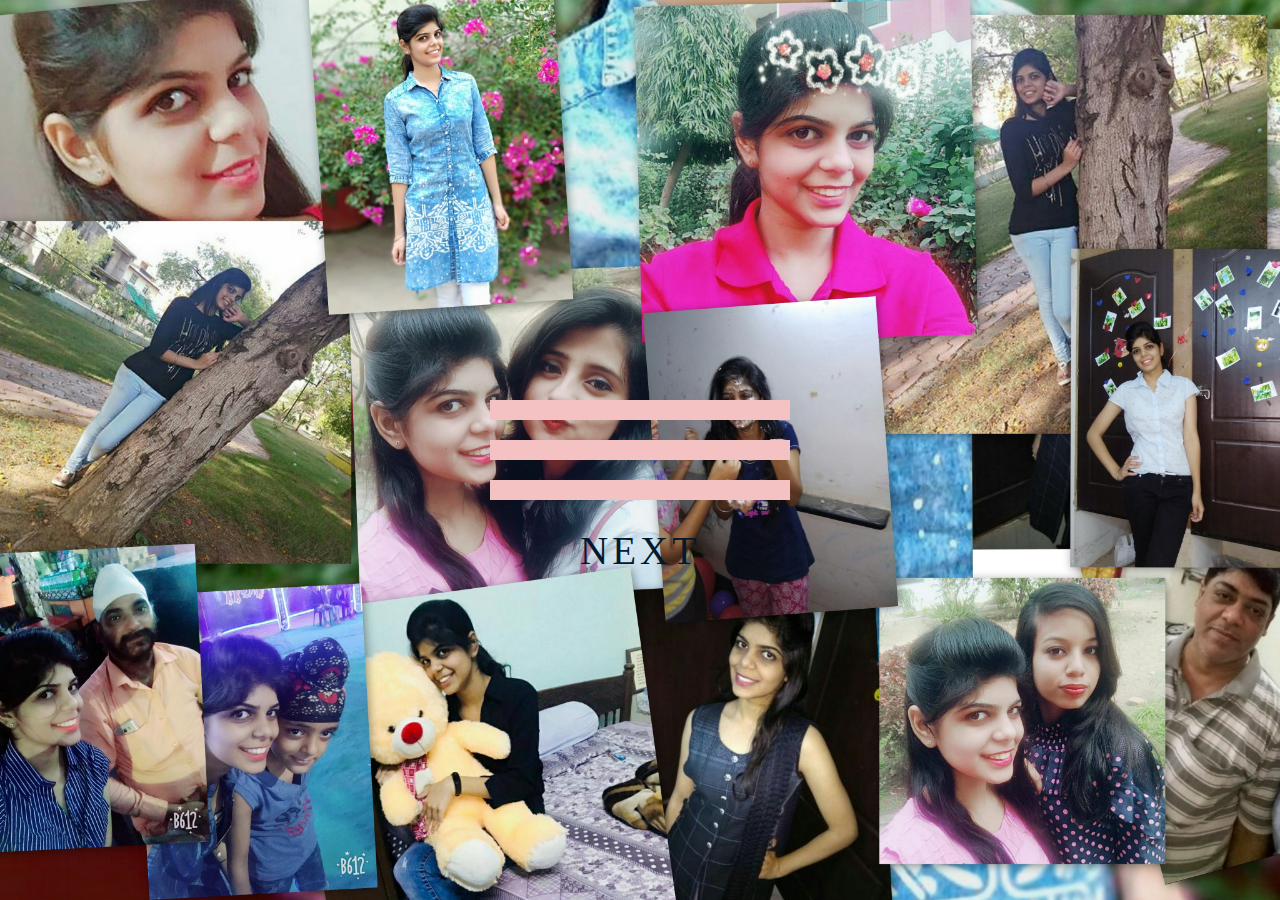
<file: index.html>
<!DOCTYPE html>

<html>
<head>
    <meta charset="utf-8" />
    <meta name="viewport" content="width=device-width, initial-scale=1.0">
    <title>HappyBirthday</title>
    <link rel="shortcut icon" href="">
    <link rel="stylesheet" type="text/css" href="page1.css">
    <link rel="stylesheet" href="https://use.fontawesome.com/releases/v5.5.0/css/all.css">
</head>
<body>
  
    <audio autoplay>
        <source src="m.mp3" type="audio/mpeg">
    </audio>
    <div class="menu-place">
        <div class="menu-but">
            <input type="checkbox" id="menu-check" />
            <label for="menu-check" class="menu-label">
                <div class="menu-text"></div>
            </label>
        </div>
    </div>
    <div class="button">
        <a href="page3.html">
          <span></span>
          <span></span>
          <span></span>
          <span></span>
        NEXT
        </a>
    </div>

</body>
</html>
</file>
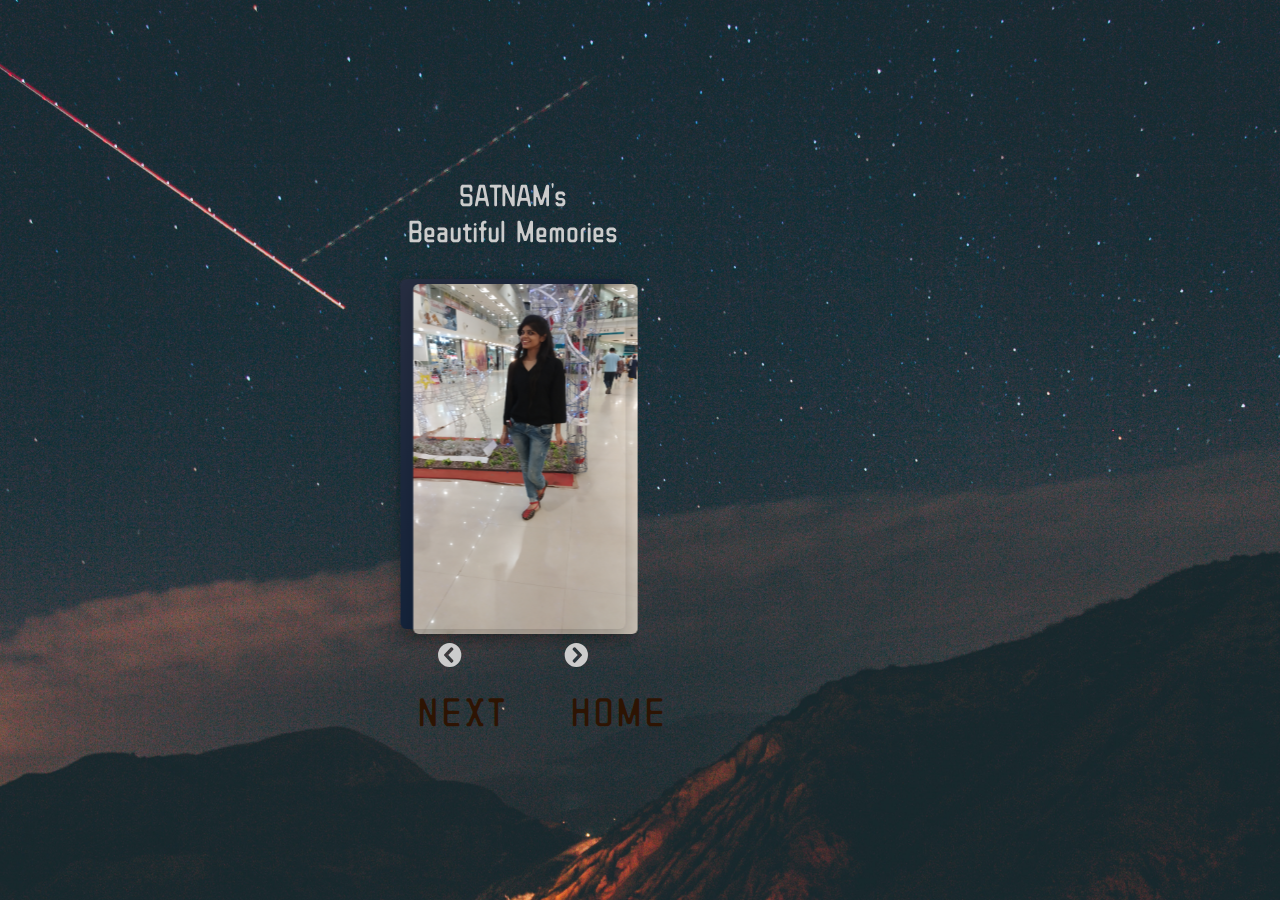
<file: next1.html>
<!DOCTYPE html>

<html>
<head>
    <meta charset="utf-8" />
    <meta name="viewport" content="width=device-width, initial-scale=1.0">
    <title>HappyBirthday</title>
    <link rel="shortcut icon" href="">
    <link rel="stylesheet" type="text/css" href="page2.css">
    <meta name="viewport" content="width=device-width, initial-scale=1">
    <link rel="stylesheet" href="https://use.fontawesome.com/releases/v5.7.2/css/all.css">
</head>
<body onkeydown="keyFunction(event)">
    
    
    <!-- <audio autoplay>
        <source src="m.mp3" type="audio/mpeg">
    </audio> -->


    <div class="container">
        
       
       
        <h2>SATNAM's <br />Beautiful Memories</h2>

        <!-- image 1 -->
        <div id="cardBox_1">
            <div class="card" onclick="transFunction()">
                <div class="front word1_front"><img src="s1.jpg"></div>
            </div>

            <div class="card" onclick="transFunction()">
                <div class="back word1_back">
                    Ok, I think you must be remembering this day.<br>
                    Iss din tumahara 50,000 aaya tha scholarship ka .<br>
                    Jiske liye tum bahut roye bhi aur paresan bhi the. <br>
                    After that crying face, this smile was wonderful.
                    <br><br>

                </div>
            </div>
        </div>

        <!-- image 2 -->
        <div id="cardBox_2">
            <div class="card" onclick="transFunction()">
                <div class="front word1_front"><img src="s2.jpg"></div>
            </div>

            <div class="card" onclick="transFunction()">
                <div class="back word1_back">
                  Again, this was the pic of your first bday of college life.<br><br>
                  I still remember that how awesome was the day for you.<br><br>
                  All the preperation and decoration your roommate and your fiend's did for you.
                  <br><br>This day again brought a smile on your preety face.<br><br>
                  #firstBdayCollegeLife

                </div>
            </div>
        </div>

        <!-- image 3 -->
        <div id="cardBox_3">
            <div class="card" onclick="transFunction()">
                <div class="front word1_front"><img src="s3.jpg"></div>
            </div>

            <div class="card" onclick="transFunction()">
                <div class="back word1_back">
                    This day you dress up in taditional.<br>
                    I think not on demand<br>
                    You were looking Gorgeous
                    <br><br>
                    #traditonalDress<br>
                    #sunday
                 
                </div>
            </div>
        </div>

        <!-- image 4 -->
        <div id="cardBox_4">
            <div class="card" onclick="transFunction()">
                <div class="front word1_front"><img src="s4.jpeg"></div>
            </div>

            <div class="card" onclick="transFunction()">
                <div class="back word1_back">
                   As always this honest smile on your face makes you look like the cold pleasant wind in polar areas.
                   <br><br>
                   Literally you are looking damm beautiful.
                   <br>
                   And this is the one of my best pic of yours<br><br>
                   #lookingBeautiful  

                </div>
            </div>
        </div>

        <!-- image 5 -->
        <div id="cardBox_5">
            <div class="card" onclick="transFunction()">
                <div class="front word1_front"><img src="s5.jpg"></div>
            </div>

            <div class="card" onclick="transFunction()">
                <div class="back word1_back">
                   Nothing new to say for  this wonderful look<br>
                   Your traditional look has always been the perfect look of yours.
                   <br>Your beatiful smile and traditional dress both together is like the combination of programming and datastructure .<br><br>
                   #traditonalDress<br>
                   #beautifulSmile
                </div>
            </div>
        </div>

        <!-- image 6 -->
        <div id="cardBox_6">
            <div class="card" onclick="transFunction()">
                <div class="front word1_front"><img src="s6.jpg"></div>
            </div>

            <div class="card" onclick="transFunction()">
                <div class="back word1_back">
                    Again one of the memorable day.<br>
                    Your second birthday in college lyf.<br>
                    This cake was looking like you as if cake was also saying HappyBirthday Satnam.<br>
                    Although the exam pressure was on.<br><br>
                    #secondBirthdayCollegeLyf
                    #examPressureOn              
                </div>
            </div>
        </div>

        <!-- image 7 -->
        <div id="cardBox_7">
            <div class="card" onclick="transFunction()">
                <div class="front word1_front">
                    <img src="s7.jpg">
                </div>
            </div>

            <div class="card" onclick="transFunction()">
                <div class="back word1_back">
                    This pic doesn't have any memory related to me.<br>
                    Here, I just want to say that your smile is so pure and beautiful plzz maintain it.<br>
                    Just look at you in this pic only, click and look at you, how honest your smile is, it rflects your pure soul and I must say that an honest smile never needs  reason.
                    <br><br>#beautifulSmile<br>#pureSoul
                 </div>
            </div>
        </div>


        <i id="back_arrow" onclick="backFunction()" class="fas fa-chevron-circle-left"></i>
        <i id="next_arrow" onclick="nextFunction()" class="fas fa-chevron-circle-right"></i>
    </div>

    <script>
        
        let box = document.querySelectorAll(".card");
        function transFunction() {
            var i;
            for (i = 0; i < box.length; i++) {
                box[i].classList.toggle("active");
            }
        }
        function keyFunction(e) {
            var i;
            for (i = 0; i < box.length; i++) {
                if (e.keyCode == 38) {
                    box[i].classList.add("active");
                }
                if (e.keyCode == 40) {
                    box[i].classList.remove("active");
                }
            }
            if (e.keyCode == 39) {
                nextFunction()
            }
            if (e.keyCode == 37) {
                backFunction()
            }
        };

        let n = 0;
        function nextFunction() {
            let i;
            n = n - 275;
            if (n <= (-275)*(box.length/2)) {
                n = (-275)*(box.length/2);
            }
            for (i = 0; i < box.length; i++) {
                box[i].style.marginLeft = n + "px";
            }
        }

        function backFunction() {
            let i;
            console.log(box.length)
            n = n + 275;
            if (n > 0) {
                n = 0;
            }
            for (i = 0; i < box.length; i++) {
                box[i].style.marginLeft = n + "px";
            }
        }



    </script>
     <div class="button">
        <a href="page4.html">
         
        NEXT
        </a>
        <a href="index.html">
         HOME
    
        </a>
        
    </div>

</body>
</html>
</file>
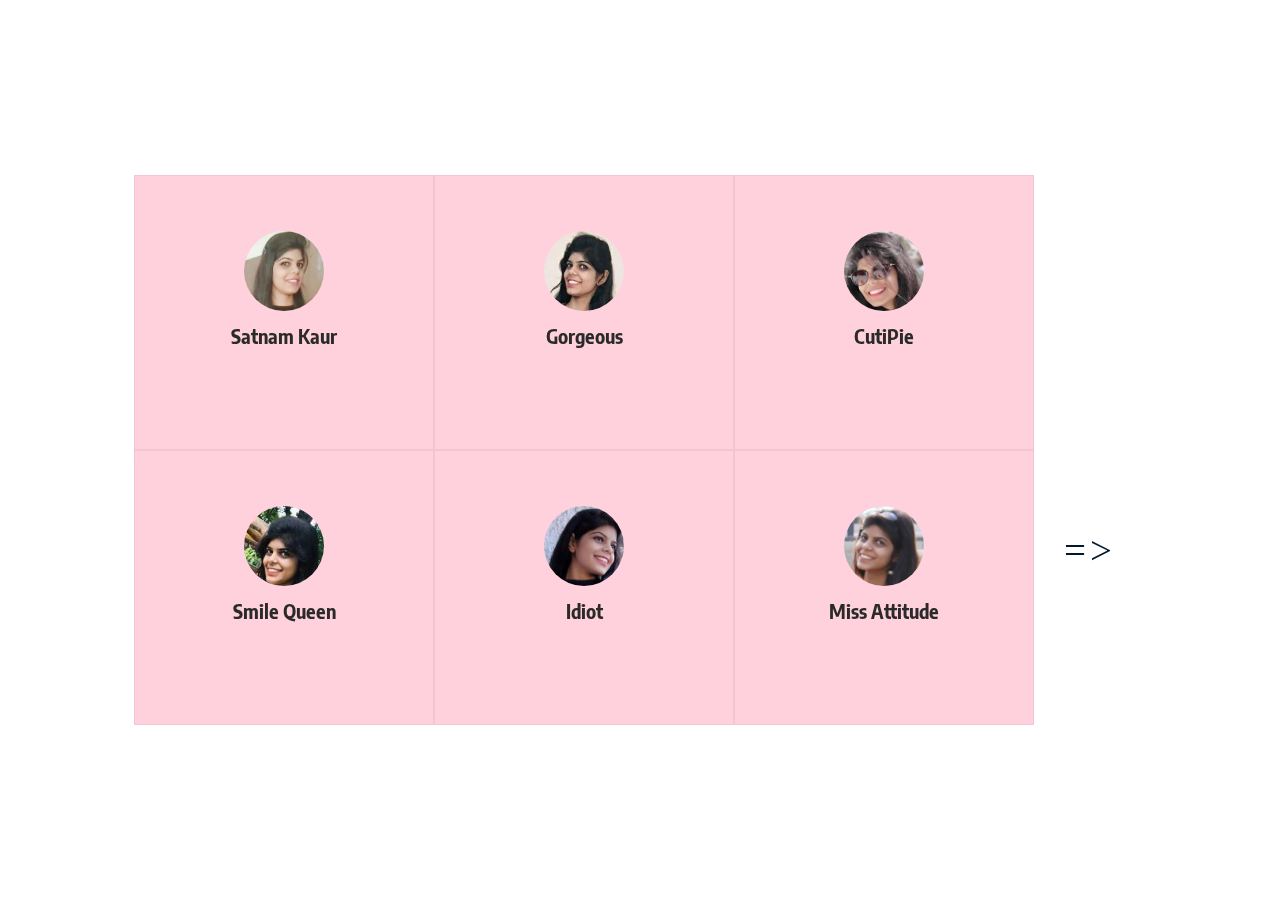
<file: page4.html>
<!DOCTYPE html>

<html>
<head>
    <meta charset="utf-8" />
    <title>HappyBirythday</title>
    <link rel="stylesheet" type="text/css" href="page4.css">
    <meta name="viewport" content="width=device-width, initial-scale=1">
    <link rel="stylesheet" href="https://use.fontawesome.com/releases/v5.7.2/css/all.css">
</head>
<body>


    <div class="container">    
        
        <div class="box" id="box_1">
            <div class="front" onclick="frontFunction()">
                <div class="profile_photo p1"></div>
                <h2 class="full_name">Satnam Kaur</h2>
                
                <ul class="social">
                    <li>SMART</li>
                </ul>
            </div>
            <div class="back" onclick="backFunction()">
                <h2>Satnam Kaur</h2>
                <p class="info">
                  Wishing you many many happy returns
                  of the day to you SATNAM. May GOD bless
                  you with all the love and care you deserve. I wish that all your dream comes true<br>
                  #happyBirthdayMissKaur
                </p>
            </div>
        </div>

       
        <div class="box" id="box_2">
            <div class="front" onclick="frontFunction()">
                <div class="profile_photo p2"></div>
                <h2 class="full_name">Gorgeous</h2>
                <ul class="social">
                    <li>INTILLIGENT</li>
                </ul>
            </div>
            <div class="back" onclick="backFunction()">
                <h2>Gorgeous</h2>
                <p class="info">
                    Don’t ever change! Stay as amazing as you are.May this special day bring you endless joy and tons of precious memories!. The joy is in the air because your special day is here!<br>
                    #happyBirthdayGorgeous
                </p>
            </div>
        </div>

       
        <div class="box" id="box_3">
            <div class="front" onclick="frontFunction()">
                <div class="profile_photo p3"></div>
                <h2 class="full_name">CutiPie</h2>
                
                <ul class="social">
                    <li>CUTE</li>
                  
                </ul>
            </div>
            <div class="back" onclick="backFunction()">
                <h2>CutiPie</h2>
                <p class="info">
                    Let your all the dreams to be on fire and light your birthday candles with that. This day, you need to float with lots of smiles on your lovely face. <br>
                    #happyBirthdayCutiePie
                    
                </p>
            </div>
        </div>

        
        <div class="box" id="box_4">
            <div class="front" onclick="frontFunction()">
                <div class="profile_photo p4"></div>
                <h2 class="full_name">Smile Queen</h2>
                
                <ul class="social">
                    <li>CARING</li>
                   
                </ul>
            </div>
            <div class="back" onclick="backFunction()">
                <h2>Smile Queen</h2>
                <p class="info">
                    Wishing you greatest birthday ever, full of love and joy from the moment you open your eyes in the morning until you sleep for the night.
                    You know what did little birdie saying today to you?  Oh! It said it is your birthday today<br>
                    #happyBirthdaySmileQueen
                </p>
            </div>
        </div>

        
        <div class="box" id="box_5"">
            <div class="front" onclick="frontFunction()">
                <div class="profile_photo p5"></div>
                <h2 class="full_name">Idiot</h2>
                
                <ul class="social">
                    <li>POSER</li>
                
                </ul>
            </div>
            <div class="back" onclick="backFunction()">
                <h2>Idiot</h2>
                <p class="info">
                    You are another year older. Have a blast! Wishing you the best of the best!. May this birthday of yours mark the beginning of a wonderful period of time in your life!<br>
                    #happyBirthdayIdiot

                </p>
            </div>
        </div>

       
        <div class="box" id="box_6">
            <div class="front" onclick="frontFunction()">
                <div class="profile_photo p6"></div>
                <h2 class="full_name">Miss Attitude</h2>
                
                <ul class="social">
                    <li>KIND</li>
                 
                </ul>
            </div>
            <div class="back" onclick="backFunction()">
                <h2>Miss Attitude</h2>
                <p class="info">
                    May the dream that means most to you, start coming true this year.On your birthday friends wish you many things, but I will wish you only two: always and never. Never feel blue and always be happy!<br>
                    #happyBirthdayMissAttitude
                </p>
            </div>
        </div>
    </div>
    
    <div class="button">
        <a href="page5.html">
        =>
        </a>    
     </div>


    <script>

        let box = document.querySelectorAll(".box");

        function frontFunction() {
            box.forEach((x) => x.addEventListener("click", function () {
                this.classList.add("active");
            }))
        }

        function backFunction() {
            box.forEach((x) => x.addEventListener("click", function () {
                this.classList.remove("active");
            }))
        }

    </script>

</body>
</html>
</file>
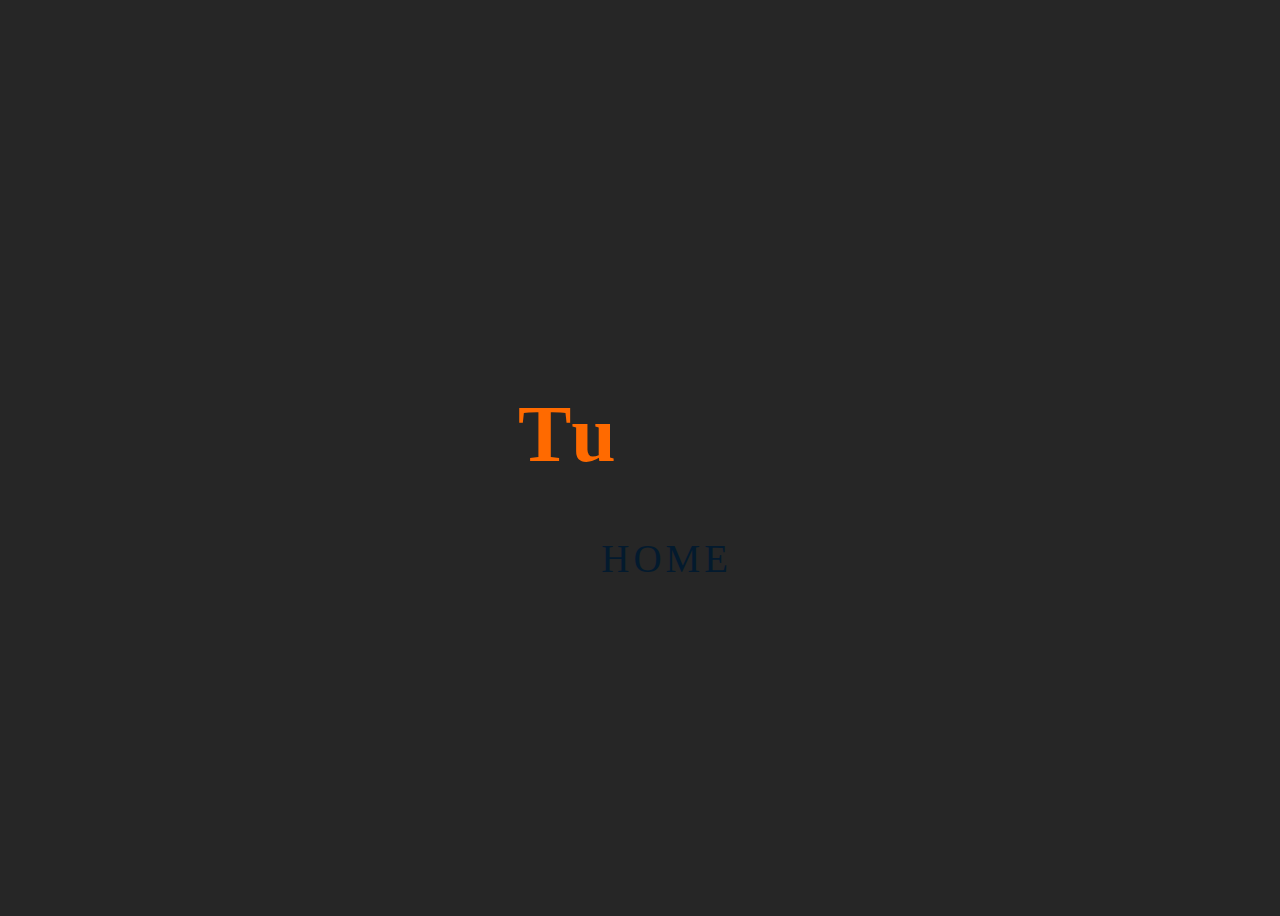
<file: page5.html>
<!DOCTYPE html>

<html>
<head>
    <meta charset="utf-8" />
    <!-- <meta charset="utf-8" />
    <meta name="viewport" content="width=device-width, initial-scale=1.0"> -->
    
    <title>HappyBirthday</title>
    <link rel="shortcut icon" href="">
    <link rel="stylesheet" type="text/css" href="page5.css">
    <link rel="stylesheet" href="https://use.fontawesome.com/releases/v5.6.3/css/all.css" integrity="sha384-UHRtZLI+pbxtHCWp1t77Bi1L4ZtiqrqD80Kn4Z8NTSRyMA2Fd33n5dQ8lWUE00s/" crossorigin="anonymous">
</head>
<body>


    <h1 class="start">
        <span class="end1">T</span><span class="middle1">hank Yo</span>
        <!-- <span class="middle2"><i class="fas fa-code"></i></span> -->
        <span class="end2">u</span>
    </h1>

    <div class="button">
        
        <a href="index.html">
            <span></span>
            <span></span>
            <span></span>
            <span></span>
         HOME
    
        </a>
        
    </div>

</body>
</html>
</file>
<file: page1.css>
body{
    height:100%;
    margin:0;
    background-image: url("w1.jpg");
    /* background-repeat: no-repeat; */
    /* background-position: right top; */
    background-size: cover;
    background-attachment: fixed;
    /* background-color:#1a1a1a; */
}



.button{
    margin: 0;
    padding: 0;
    display: flex;
    justify-content: center;
    align-items: center;
    min-height: 100vh;
    /*background: #031321;*/
    
    font-family: consolas;
    
    

}
a{
    position: relative;
    top:100px;
    display: inline-block;
    padding: 15px 30px;
    color: #031a2e;
    text-transform: uppercase;
    letter-spacing: 4px;
    text-decoration: none;
    font-size: 39px;
    overflow: hidden;
    transition: 0.2s;
}

a:hover{
    color: #255784;
    background: #2196f3;
    box-shadow: 0 0 10px #2196f3, 0 0 40px #2196f3, 0 0 80px #2196f3;
    transition-delay: .1s;
}

/* a span{
    position: absolute;
    display: block;
}

a span:nth-child(1)
{
    top: 0;
    left: -100%;
    width: 100%;
    height: 2px;
    background: linear-gradient(90deg,transparent,#2196f3);
}

a:hover span:nth-child(1)
{
    left: 100%;
    transition: 1s;
}

a span:nth-child(3)
{
    bottom: 0;
    right: -100%;
    width: 100%;
    height: 2px;
    background: linear-gradient(270deg,transparent,#2196f3);
}

a:hover span:nth-child(3)
{
    right: 100%;
    transition: 1s;
    transition-delay: 0.2s;
}

a span:nth-child(2)
{
    top: -100%;
    right: 0;
    width: 2px;
    height: 100%;
    background: linear-gradient(180deg,transparent,#2196f3);
}

a:hover span:nth-child(2)
{
    top: 100%;
    transition: 1s;
    transition-delay: 0.20s;
}

a span:nth-child(4)
{
    bottom: -100%;
    left: 0;
    width: 2px;
    height: 100%;
    background: linear-gradient(360deg,transparent,#2196f3);
}

a:hover span:nth-child(4)
{
    bottom: 100%;
    transition: 1s;
    transition-delay: 0.30s;
} */





.menu-place {
    position: absolute;
    top: 50%;
    right: 0;
    left: 0;
    width:300px;
    margin: 0 auto;
    transform: translateY(-50%);
}
.menu-but{
    width:300px;
    overflow:hidden;
}
#menu-check {
    display: none;
}
.menu-label{
    position:relative;
    display:block;
    height:100px;
    cursor:pointer;
}
.menu-label:before, .menu-label:after, .menu-text{
    position:absolute;
    left:0;
    width:100%;
    height:20px;
    background:#f4c2c2;
}
.menu-label:before, .menu-label:after{
    content:"";
    transition: 0.5s cubic-bezier(0.68, -0.55, 0.27, 1.55) left;
}
.menu-label:before{
    top:0;
}
.menu-label:after{
    top:40px
}
.menu-text{
    top:80px
}
.menu-text:before{
    content:"SATNAM KAUR";
    position:absolute;
    top:20px;
    right:0;
    left:0;
    color:#f4c2c2;
    font-size:40px;
    font-weight:bold;
    font-family:sans-serif;
    text-align:center;
}
#menu-check:checked + .menu-label:before {
    left: -300px;
}
#menu-check:checked + .menu-label:after {
    left: 300px;
}
#menu-check:checked + .menu-label .menu-text:before {
    animation: moveUpThenDown 0.8s ease 0.2s forwards, 
        shakeWhileMovingUp 0.8s ease 0.2s forwards, 
        shakeWhileMovingDown 0.2s ease 0.8s forwards;
}

@keyframes moveUpThenDown
{
    0%{ top:0; }
    50%{ top:-65px;}
    100%{ top:-45px; }
}

@keyframes shakeWhileMovingUp
{
    0%{ transform: rotateZ(0); }
    25%{ transform:rotateZ(-16deg); }
    50%{ transform:rotateZ(0deg); }
    75%{ transform:rotateZ(16deg); }
    100%{ transform:rotateZ(0); }
}
@keyframes shakeWhileMovingDown
{
    0%{ transform:rotateZ(0); }
    80%{ transform:rotateZ(4deg); }
    90%{ transform:rotateZ(-4deg); }
    100%{ transform:rotateZ(0); }
}
</file>
<file: page2.css>
@import url('https://fonts.googleapis.com/css?family=ZCOOL+QingKe+HuangYou');
html,body{
    margin: 0;
}
body {
    background: url("j1.jpg"); 
    background-size: cover;
    position:absolute;
    top: 50%;
    left: 40%;
    transform: translate(-40%,-50%);
    font-family: 'ZCOOL QingKe HuangYou', cursive;
}

img {
    width: 225px;
    height: 350px;
    position: absolute;
    -webkit-transform-style: preserve-3d;
    transform-style: preserve-3d;
    transition: -webkit-transform 0.8s cubic-bezier(0.175, 0.885, 0.32, 1.275);
    transition: 0.8s cubic-bezier(0.175, 0.885, 0.32, 1.275);
    border-radius: 6px;
    box-shadow: 0 6px 16px rgba(0,0,0,.15);
    cursor: pointer;
    transform: translateX(12.5px) translateY(5px);
}

 /* .button{
    margin: 0;
    padding: 0;
    display: flex;
    justify-content: center;
    align-items: center;
    min-height: 100vh;
    background: #031321;   
    font-family: consolas;
} */
a{
    position: relative;
    
    display: inline-block;
    padding: 15px 30px;
    color: #2e1403;
    text-transform: uppercase;
    letter-spacing: 4px;
    text-decoration: none;
    font-size: 39px;
    overflow: hidden;
    transition: 0.2s;
}

a:hover{
    color: #842577;
    background: #e221f3;
    box-shadow: 0 0 10px #2196f3, 0 0 40px #2196f3, 0 0 80px #2196f3;
    transition-delay: .1s;
}
 

/* a span{
    position: absolute;
    display: block;
}

a span:nth-child(1)
{
    top: 0;
    left: -100%;
    width: 100%;
    height: 2px;
    background: linear-gradient(90deg,transparent,#2196f3);
}

a:hover span:nth-child(1)
{
    left: 100%;
    transition: 1s;
}

a span:nth-child(3)
{
    bottom: 0;
    right: -100%;
    width: 100%;
    height: 2px;
    background: linear-gradient(270deg,transparent,#2196f3);
}

a:hover span:nth-child(3)
{
    right: 100%;
    transition: 1s;
    transition-delay: 0.2s;
}

a span:nth-child(2)
{
    top: -100%;
    right: 0;
    width: 2px;
    height: 100%;
    background: linear-gradient(180deg,transparent,#2196f3);
}

a:hover span:nth-child(2)
{
    top: 100%;
    transition: 1s;
    transition-delay: 0.20s;
}

a span:nth-child(4)
{
    bottom: -100%;
    left: 0;
    width: 2px;
    height: 100%;
    background: linear-gradient(360deg,transparent,#2196f3);
}

a:hover span:nth-child(4)
{
    bottom: 100%;
    transition: 1s;
    transition-delay: 0.30s;
} */

.container{
    position: relative;
    width: 250px;
    height: 525px;
    perspective:1000px;
    -webkit-perspective: 1000px;
    border-radius: 4px;
    overflow: hidden;
}
h2{
    color: #ccc;
    font-weight: normal;
    text-align: center;
    font-size: 30px;   
    word-spacing: 5px;
    line-height: 36px;
}
.card {
    width: 225px;
    height: 350px;
    position: absolute;
    -webkit-transform-style: preserve-3d;
    transform-style: preserve-3d;
    transition: -webkit-transform 0.8s cubic-bezier(0.175, 0.885, 0.32, 1.275);
    transition: 0.8s cubic-bezier(0.175, 0.885, 0.32, 1.275);
    border-radius: 6px;
    box-shadow: 0 6px 16px rgba(0,0,0,.15);
    cursor: pointer;
    transform: translateX(12.5px) translateY(5px);
}
    .card div {
        position: absolute;
        width: 100%;
        height: 100%;
        backface-visibility: hidden;
        -webkit-backface-visibility: hidden;
        border-radius: 6px;
        background: linear-gradient(to bottom right, #272e41, #15243b, #060d1d);
        display: flex;
        justify-content: center;
        align-items: center;
        font-family: Verdana;
        color: #ccc;
    }
.card .back {
  -webkit-transform: rotateX(180deg);
          transform: rotateX(180deg);
          padding-left: 5px;
          padding-right: 5px;
}
.card.active {
    -webkit-transform: rotateX(180deg) translateX(12.5px) translateY(5px);
    transform: rotateX(180deg) translateX(12.5px) translateY(5px);
}
.fas{
    position: absolute;
    z-index: 99;
    bottom: 10px;
    color: #ccc;
    font-size: 24px;
}
.front {
    font-size: 25px;
}
.back.word1_back{
    font-family: Verdana
}
#back_arrow {
    left: 50px;
    cursor: pointer;
    transition: .5s;
}
#back_arrow:hover{ transform:scale(1.2)}
#next_arrow {
    right: 50px;
    cursor: pointer;
}
#cardBox_2{
    margin-left: 275px
}
#cardBox_3{
    margin-left: 550px;
}
#cardBox_4{
    margin-left: 825px;
}
#cardBox_5 {
    margin-left: 1100px;
}
#cardBox_6 {
    margin-left: 1375px;
}
#cardBox_7 {
    margin-left: 1650px;
}

/* @media only screen and (min-device-width: 400px) {
    body {
      background: url('js.jpg');
    }
  } */
</file>
<file: page4.css>
@import url('https://fonts.googleapis.com/css?family=Encode+Sans+Condensed|Yanone+Kaffeesatz');
body {
    padding: 0;
    margin: 0;
    display: flex;
    height: 100vh;
    justify-content: center;
    align-items: center;
    background:  #fff;
}

.button{
    margin: 0;
    padding: 0;
    display:flex;
    justify-content: center;
    align-items: center;
    min-height: 100vh;
    /*background: #031321;*/    
    font-family: consolas;
}
a{
    position: relative;
    top:100px;
    display: inline-block;
    padding: 15px 30px;
    color: #031a2e;
    text-transform: uppercase;
    letter-spacing: 4px;
    text-decoration: none;
    font-size: 39px;
    overflow: hidden;
    transition: 0.2s;
}

a:hover{
    color: #8e1dbb;
    background: #21f3bf;
    box-shadow: 0 0 10px #21f3bf, 0 0 40px #21f3bf, 0 0 80px #21f3bf;
    transition-delay: .1s;
}
.container {
    width: 900px;
    position: relative;
    display: grid;
    grid-template-columns: repeat(3, 300px);
    grid-template-rows: repeat(2,275px);
    /*grid-template-areas:
        "box1 box2 box3"
        "box4 box5 box6"*/
}


 


.box {
    position: relative;
    perspective: 1000px;
    cursor: pointer
}
.box:hover li{
    opacity: 1;
}
#box_1 {
    grid-column: 1 / 2;
    grid-row: 1 / 2;
}
#box_2 {
    grid-column: 2 / 3;
    grid-row: 1 / 2;
}
#box_3 {
    grid-column: 3 / 4;
    grid-row: 1 / 2
}
#box_4{
    grid-column: 1 / 2;
    grid-row: 2 / 3;
}
#box_5 {
    grid-column: 2 / 3;
    grid-row: 2 / 3;
    text-align: center;
}
#box_6 {
    grid-column: 3 / 4;
    grid-row: 2 / 3
}
.profile_photo {
    width: 80px;
    height: 80px;
    border-radius: 50%;
    margin: 20px auto;
    margin-bottom: -5px
}
.social {
    
    width: 100px;
    margin: 0 auto;
    position: relative;
    left: -2px;
}
ul li {
    float: left;
    text-decoration: none;
    list-style: none;
    margin-top: 10px;
    margin-right: 10px;
    opacity: 0;
    transition: .3s ease-in-out;
    font-size: 16px;
    color: rgba(0, 0, 0, 0.7);
    cursor: pointer;
}
ul li:hover{
    transform: scale(1.3);
}
ul li:nth-child(1){
    transition-delay: .1s;
}
ul li:nth-child(2){
    transition-delay: .2s;
}
ul li:nth-child(3){
    transition-delay: .3s;
}
h2 {
    text-align: center;
    margin-bottom: 5px;
    font-family: 'Encode Sans Condensed', sans-serif;
    color: #2a2a2a;
    font-size: 20px;
}
.p1 {
    background-image: url("s8.jpeg");
    background-position: center;
    background-size: cover;
}
.p2 {
    background-image: url("s9.jpeg");
    background-position: center;
    background-size: cover;
}
.p3 {
    background-image: url("s16.jpeg");
    background-position: center;
    background-size: cover;
}
.p4 {
    background-image: url("s11.jpeg");
    background-position: center;
    background-size: cover;
}
.p5 {
    background-image: url("s12.jpeg");
    background-position: center;
    background-size: cover;
}
.p6 {
    background-image: url("s13.jpeg");
    background-position: center;
    background-size: cover;
}
.back {
    position: absolute;
    top: 0;
    left: 0;
    background:  #f4c2c2;
    transform: rotateX(-180deg);
    backface-visibility: hidden;
    transform-style: preserve-3d;
    text-align: center;
    font-family: 'Encode Sans Condensed', sans-serif;
    width: 300px;
    height: 275px;
    transition: .5s;
    border: 1px solid rgba(0, 0, 0, 0.05);

}
.front {
    width: 300px;
    height: 275px;
    position: absolute;
    top: 0;
    left: 0;
    padding-top: 35px;
    transform: rotate(0);
    transition: .5s;
    transform-style: preserve-3d;
    backface-visibility: hidden;
    border: 1px solid rgba(0, 0, 0, 0.05);
    box-sizing: border-box;
    background:  #ffd1dc;
}
.box.active > .back {
    transform: rotateX(0deg) ;
    top:0;
    left: 0;
    z-index: 99;
}
.box.active > .front {
    transform: rotateX(-180deg);
}
.front:hover {
    z-index: 99;
    border: none;
    box-shadow: 0px 0px 30px rgba(0, 0, 0, 0.2);
    transform: scale(1.05);
}
.back h2{
    margin-top: 20px;
}
.back p {
    width: 250px;
    padding-bottom: 8px;
    padding-top: 8px;
    margin: 10px auto 5px auto;
    border-bottom: 2px solid rgba(0, 0, 0, 0.5);
    border-top: 2px solid rgba(0, 0, 0, 0.5);
}
@media (max-width: 900px) {
    .container {
        top:200px;
        width: 600px;
        grid-template-columns: repeat(2, 300px);
        grid-template-rows: repeat(3,275px);
    }
    #box_1 {
        grid-column: 1 / 2;
        grid-row: 1 / 2;
    }

    #box_2 {
        grid-column: 2 / 3;
        grid-row: 1 / 2;
    }

    #box_3 {
        grid-column: 1 / 2;
        grid-row: 2 / 3
    }

    #box_4 {
        grid-column: 2 / 3;
        grid-row: 2 / 3;
    }

    #box_5 {
        grid-column: 1 / 2;
        grid-row: 3 / 4;
        text-align: center;
    }

    #box_6 {
        grid-column: 2 / 3;
        grid-row: 3 / 4
    }
    
}
@media (max-width: 600px) {
    .container {
        margin-top: 900px;
        width: 300px;
        grid-template-columns: repeat(1, 300px);
        grid-template-rows: repeat(6,275px);
    }
    #box_1 {
        grid-column: 1 / 2;
        grid-row: 1 / 2;
    }

    #box_2 {
        grid-column: 1 / 2;
        grid-row: 2 / 3;
    }

    #box_3 {
        grid-column: 1 / 2;
        grid-row: 3 / 4
    }

    #box_4 {
        grid-column: 1 / 2;
        grid-row: 4 / 5;
    }

    #box_5 {
        grid-column: 1 / 2;
        grid-row: 5 / 6;
        text-align: center;
    }

    #box_6 {
        grid-column: 1 / 2;
        grid-row: 6 / 7
    }
}
</file>
<file: page5.css>
body {
    display: flex;
    background: #262626;
    align-items: center;
    justify-content: center;
    font-family: 'Lucida Sans Unicode';
    font-size: 40px;
    height: 100vh;
    overflow: hidden;
    color: #ff6a00
}
*{ box-sizing: border-box; }
.container{
    display: inline-block;
}





.button{
    margin: 0;
    padding: 0;
    display: flex;
    justify-content: center;
    align-items: center;
    min-height: 100vh;
    /*background: #031321;*/
    
    font-family: consolas;
    
    

}
a{
    position: relative;
    top:100px;
    display: inline-block;
    padding: 15px 30px;
    color: #031a2e;
    text-transform: uppercase;
    letter-spacing: 4px;
    text-decoration: none;
    font-size: 39px;
    overflow: hidden;
    transition: 0.2s;
}

/* a:hover{
    color: #255784;
    background: #2196f3;
    box-shadow: 0 0 10px #2196f3, 0 0 40px #2196f3, 0 0 80px #2196f3;
    transition-delay: .1s;
} */

a span{
    position: absolute;
    display: block;
}

a span:nth-child(1)
{
    top: 0;
    left: -100%;
    width: 100%;
    height: 2px;
    background: linear-gradient(90deg,transparent,#2196f3);
}

a:hover span:nth-child(1)
{
    left: 100%;
    transition: 1s;
}

a span:nth-child(3)
{
    bottom: 0;
    right: -100%;
    width: 100%;
    height: 2px;
    background: linear-gradient(270deg,transparent,#2196f3);
}

a:hover span:nth-child(3)
{
    right: 100%;
    transition: 1s;
    transition-delay: 0.2s;
}

a span:nth-child(2)
{
    top: -100%;
    right: 0;
    width: 2px;
    height: 100%;
    background: linear-gradient(180deg,transparent,#2196f3);
}

a:hover span:nth-child(2)
{
    top: 100%;
    transition: 1s;
    transition-delay: 0.20s;
}

a span:nth-child(4)
{
    bottom: -100%;
    left: 0;
    width: 2px;
    height: 100%;
    background: linear-gradient(360deg,transparent,#2196f3);
}

a:hover span:nth-child(4)
{
    bottom: 100%;
    transition: 1s;
    transition-delay: 0.30s;
}


.end1, .middle1, .middle2{
    display: inline-block;
    overflow:hidden;
    height: 1.5em;
}
.end2{
    position:absolute;
    color:#ff6a00
}
.middle1, .middle2{
    color: #cfcfcf
}
.middle1 {
    animation: ani1 5s infinite;
    animation-delay: -3s;
    max-width: 0;
}
.middle2 {
    animation: ani2 5s infinite;
    animation-delay: -3s;
    max-width: 0;
}

@keyframes ani1 {
    0% {
    max-width: 500px;
  }
  
  25% {
    max-width: 0;
  }
  
  75% {
    max-width: 0;
  }
  
  90% {
    max-width: 500px;
  }
  
  100% {
    max-width: 500px;
  }
}

@keyframes ani2 {
    0% {
        max-width: 0;
    }

    25% {
        max-width: 0;
    }

    50% {
        max-width: 500px;
    }

    75% {
        max-width: 0;
    }

    100% {
        max-width: 0;
    }
}
</file>
